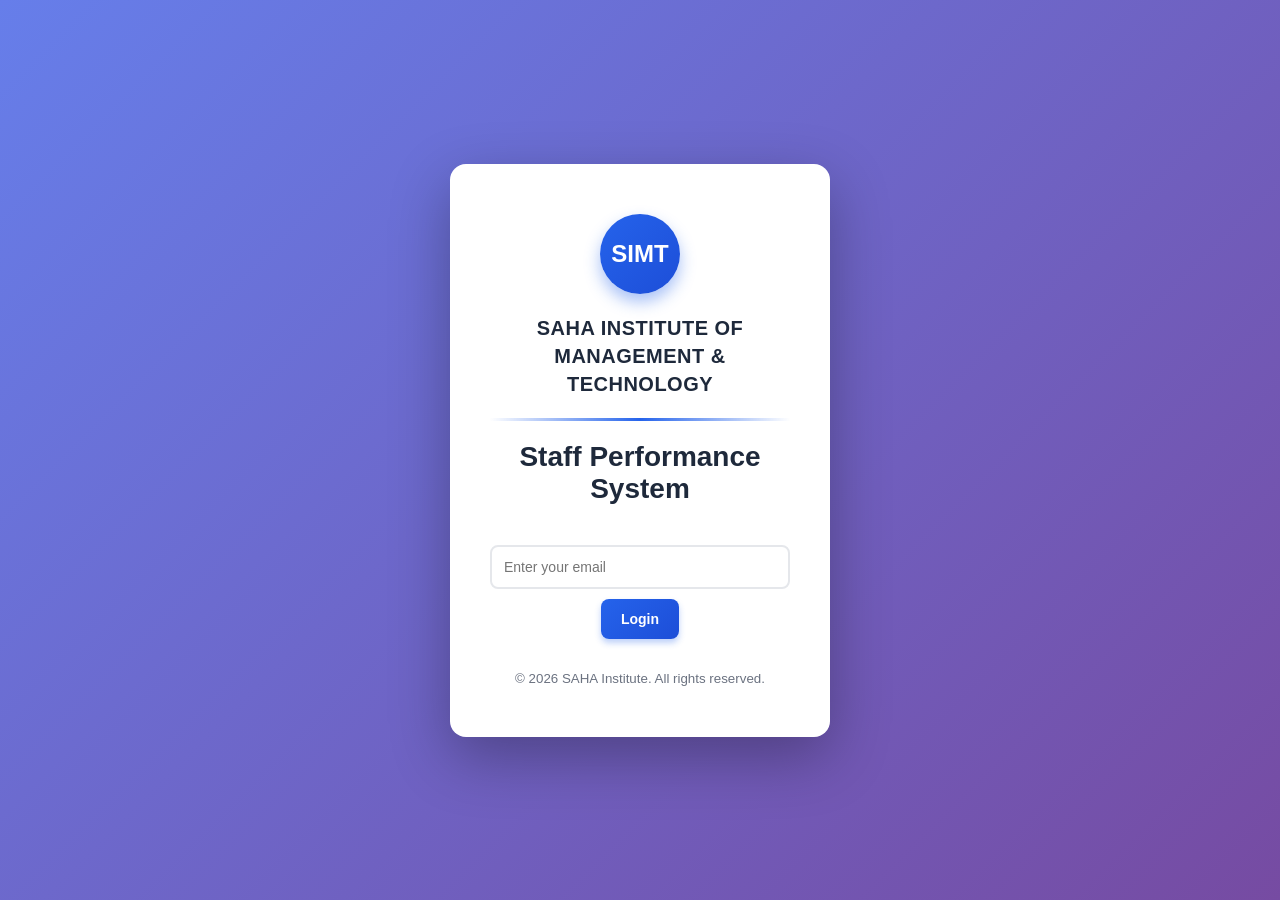
<file: index.html>
<!DOCTYPE html>
<html lang="en">

<head>
  <meta charset="UTF-8">
  <meta name="viewport" content="width=device-width, initial-scale=1.0">
  <title>SAHA Institute - Staff Performance System</title>
  <link rel="stylesheet" href="style.css">
</head>

<body>

  <div class="login-container">

    <div class="login-card">

      <div class="institute-logo">
        <div class="logo-circle">SIMT</div>
      </div>

      <h1 class="institute-name">SAHA INSTITUTE OF<br>MANAGEMENT & TECHNOLOGY</h1>
      
      <div class="login-divider"></div>

      <h2>Staff Performance System</h2>

      <input type="email" id="email" placeholder="Enter your email" onkeypress="if(event.key==='Enter') login()">

      <button onclick="login()" id="loginBtn">Login</button>

      <div class="login-footer">
        <small>© 2026 SAHA Institute. All rights reserved.</small>
      </div>

    </div>

  </div>

  <script src="script.js"></script>

</body>

</html>
</file>
<file: style.css>
* {
  margin: 0;
  padding: 0;
  box-sizing: border-box;
  font-family: 'Segoe UI', Tahoma, Geneva, Verdana, sans-serif;
}

/* Performance Optimizations */
body {
  background: linear-gradient(135deg, #667eea 0%, #764ba2 100%);
  min-height: 100vh;
  -webkit-font-smoothing: antialiased;
  -moz-osx-font-smoothing: grayscale;
  text-rendering: optimizeLegibility;
}

/* Reduce paint on scroll */
.container {
  will-change: transform;
  contain: layout style paint;
}

/* Optimize images */
img {
  max-width: 100%;
  height: auto;
}

/* Optimize animations */
*, *::before, *::after {
  -webkit-transform: translateZ(0);
  transform: translateZ(0);
}

/* Top Header */
.header {
  background: linear-gradient(135deg, #1e293b 0%, #334155 100%);
  color: white;
  padding: 20px 30px;
  font-size: 24px;
  font-weight: 600;
  box-shadow: 0 4px 6px rgba(0, 0, 0, 0.1);
  display: flex;
  justify-content: space-between;
  align-items: center;
}

.header-title {
  display: flex;
  align-items: center;
  gap: 10px;
}

.user-info {
  display: flex;
  align-items: center;
  gap: 15px;
  font-size: 14px;
}

.logout-btn {
  background: #ef4444;
  padding: 8px 16px;
  font-size: 14px;
  margin: 0;
}

.logout-btn:hover {
  background: #dc2626;
}

/* Layout */
.container {
  width: 95%;
  max-width: 1200px;
  margin: 30px auto;
  padding-bottom: 30px;
}

/* Cards */
.card {
  background: white;
  padding: 30px;
  border-radius: 12px;
  box-shadow: 0 8px 24px rgba(0, 0, 0, 0.12);
  margin-bottom: 25px;
  transition: transform 0.2s, box-shadow 0.2s;
}

.card:hover {
  transform: translateY(-2px);
  box-shadow: 0 12px 32px rgba(0, 0, 0, 0.15);
}

/* Titles */
.card h2 {
  margin-bottom: 20px;
  color: #1e293b;
  font-size: 20px;
  border-bottom: 3px solid #2563eb;
  padding-bottom: 10px;
}

/* Inputs */
input {
  width: 100%;
  padding: 12px;
  border: 2px solid #e5e7eb;
  border-radius: 8px;
  margin-top: 10px;
  font-size: 14px;
  transition: border-color 0.3s;
}

input:focus {
  outline: none;
  border-color: #2563eb;
}

input[type="number"] {
  width: 70px;
  text-align: center;
}

/* Buttons */
button {
  background: linear-gradient(135deg, #2563eb 0%, #1d4ed8 100%);
  color: white;
  border: none;
  padding: 12px 20px;
  border-radius: 8px;
  cursor: pointer;
  margin-top: 10px;
  font-size: 14px;
  font-weight: 600;
  transition: all 0.3s;
  box-shadow: 0 4px 6px rgba(37, 99, 235, 0.3);
}

button:hover {
  background: linear-gradient(135deg, #1d4ed8 0%, #1e40af 100%);
  transform: translateY(-2px);
  box-shadow: 0 6px 12px rgba(37, 99, 235, 0.4);
}

button:active {
  transform: translateY(0);
}

button:disabled {
  background: #9ca3af;
  cursor: not-allowed;
  box-shadow: none;
}

/* Tables */
table {
  width: 100%;
  border-collapse: collapse;
  margin-top: 20px;
  overflow: hidden;
  border-radius: 8px;
}

th {
  background: linear-gradient(135deg, #2563eb 0%, #1d4ed8 100%);
  color: white;
  padding: 14px 10px;
  text-align: center;
  font-weight: 600;
  font-size: 14px;
}

td {
  padding: 12px 10px;
  text-align: center;
  border-bottom: 1px solid #e5e7eb;
  font-size: 14px;
}

tr:hover {
  background: #f9fafb;
}

tr:last-child td {
  border-bottom: none;
}

/* Rank Highlight */
.rank1 {
  background: linear-gradient(135deg, #fbbf24 0%, #f59e0b 100%);
  font-weight: bold;
  color: #78350f;
}

.rank2 {
  background: linear-gradient(135deg, #d1d5db 0%, #9ca3af 100%);
  font-weight: bold;
  color: #1f2937;
}

.rank3 {
  background: linear-gradient(135deg, #f97316 0%, #ea580c 100%);
  font-weight: bold;
  color: #7c2d12;
}

.best-performer {
  background: linear-gradient(135deg, #10b981 0%, #059669 100%);
  color: white;
  padding: 20px;
  border-radius: 12px;
  text-align: center;
  margin-bottom: 25px;
  box-shadow: 0 8px 24px rgba(16, 185, 129, 0.3);
}

.best-performer h3 {
  font-size: 18px;
  margin-bottom: 10px;
}

.best-performer .name {
  font-size: 32px;
  font-weight: bold;
  margin: 10px 0;
}

.best-performer .score {
  font-size: 24px;
  opacity: 0.9;
}

/* Login Page */
.login-container {
  height: 100vh;
  display: flex;
  justify-content: center;
  align-items: center;
  background: linear-gradient(135deg, #667eea 0%, #764ba2 100%);
}

.login-card {
  background: white;
  padding: 50px 40px;
  border-radius: 16px;
  box-shadow: 0 20px 60px rgba(0, 0, 0, 0.3);
  width: 380px;
  text-align: center;
}

.login-card h2 {
  color: #1e293b;
  margin-bottom: 30px;
  font-size: 28px;
}

/* Performance Stats */
.stats-grid {
  display: grid;
  grid-template-columns: repeat(auto-fit, minmax(200px, 1fr));
  gap: 15px;
  margin-bottom: 20px;
}

.stat-item {
  background: #f9fafb;
  padding: 15px;
  border-radius: 8px;
  border-left: 4px solid #2563eb;
}

.stat-label {
  font-size: 12px;
  color: #6b7280;
  text-transform: uppercase;
  font-weight: 600;
  margin-bottom: 5px;
}

.stat-value {
  font-size: 24px;
  font-weight: bold;
  color: #1e293b;
}

/* Loading Spinner */
.loading {
  display: inline-block;
  width: 20px;
  height: 20px;
  border: 3px solid rgba(255, 255, 255, 0.3);
  border-radius: 50%;
  border-top-color: white;
  animation: spin 0.8s linear infinite;
}

@keyframes spin {
  to { transform: rotate(360deg); }
}

/* Alert Messages */
.alert {
  padding: 12px 20px;
  border-radius: 8px;
  margin-bottom: 20px;
  font-size: 14px;
}

.alert-success {
  background: #d1fae5;
  color: #065f46;
  border-left: 4px solid #10b981;
}

.alert-error {
  background: #fee2e2;
  color: #991b1b;
  border-left: 4px solid #ef4444;
}

/* Enhanced Mobile Responsiveness */
@media (max-width: 768px) {
  body {
    font-size: 14px;
    line-height: 1.4;
  }
  
  .container {
    width: 95%;
    max-width: 100%;
    padding: 10px;
  }
  
  .card {
    padding: 15px;
    margin-bottom: 15px;
    border-radius: 8px;
  }
  
  .header {
    flex-direction: column;
    gap: 10px;
    text-align: center;
    padding: 15px 20px;
  }
  
  .header-title {
    flex-direction: column;
    gap: 5px;
  }
  
  .user-info {
    font-size: 12px;
    gap: 10px;
  }
  
  table {
    font-size: 11px;
    border-collapse: collapse;
    width: 100%;
    overflow-x: auto;
    display: block;
    white-space: nowrap;
  }
  
  input[type="number"] {
    width: 50px;
    font-size: 14px;
    padding: 4px;
  }
  
  button {
    padding: 8px 12px;
    font-size: 12px;
    margin: 2px;
  }
  
  .stats-grid {
    grid-template-columns: repeat(2, 1fr);
    gap: 10px;
  }
  
  .stat-item {
    padding: 10px;
  }
}

/* Super Mobile Optimization */
@media (max-width: 480px) {
  .container {
    width: 100%;
    padding: 5px;
  }
  
  .card {
    padding: 10px;
    margin-bottom: 10px;
  }
  
  .header {
    padding: 10px 15px;
  }
  
  .header-logo {
    width: 40px;
    height: 40px;
    font-size: 14px;
  }
  
  .header-institute {
    font-size: 14px;
  }
  
  .header-subtitle {
    font-size: 12px;
  }
  
  table {
    font-size: 10px;
  }
  
  input[type="number"] {
    width: 45px;
    font-size: 12px;
  }
  
  button {
    padding: 6px 10px;
    font-size: 11px;
  }
  
  .stats-grid {
    grid-template-columns: 1fr;
    gap: 8px;
  }
  
  .stat-item {
    padding: 8px;
  }
  
  .dashboard-stats {
    grid-template-columns: repeat(2, 1fr);
    gap: 8px;
  }
}


/* ================= SAHA INSTITUTE BRANDING ================= */

.institute-logo {
  text-align: center;
  margin-bottom: 20px;
}

.logo-circle {
  width: 80px;
  height: 80px;
  background: linear-gradient(135deg, #2563eb 0%, #1d4ed8 100%);
  border-radius: 50%;
  display: flex;
  align-items: center;
  justify-content: center;
  margin: 0 auto;
  font-size: 24px;
  font-weight: bold;
  color: white;
  box-shadow: 0 8px 16px rgba(37, 99, 235, 0.4);
}

.institute-name {
  font-size: 20px;
  font-weight: 700;
  color: #1e293b;
  text-align: center;
  line-height: 1.4;
  margin-bottom: 20px;
  letter-spacing: 0.5px;
}

.login-divider {
  height: 3px;
  background: linear-gradient(90deg, transparent, #2563eb, transparent);
  margin: 20px 0;
}

.login-footer {
  margin-top: 30px;
  text-align: center;
  color: #6b7280;
}

.header-logo {
  width: 50px;
  height: 50px;
  background: white;
  border-radius: 50%;
  display: flex;
  align-items: center;
  justify-content: center;
  font-size: 16px;
  font-weight: bold;
  color: #2563eb;
  box-shadow: 0 4px 8px rgba(0, 0, 0, 0.1);
}

.header-institute {
  font-size: 18px;
  font-weight: 700;
  letter-spacing: 1px;
}

.header-subtitle {
  font-size: 14px;
  opacity: 0.9;
  font-weight: 400;
}

.footer {
  background: #1e293b;
  color: white;
  text-align: center;
  padding: 20px;
  margin-top: 50px;
  font-size: 14px;
}

/* ================= NEW FEATURES STYLING ================= */

.form-grid {
  display: grid;
  grid-template-columns: repeat(auto-fit, minmax(200px, 1fr));
  gap: 10px;
}

.card-actions {
  display: flex;
  gap: 10px;
  margin-bottom: 15px;
  flex-wrap: wrap;
}

.btn-secondary {
  background: linear-gradient(135deg, #10b981 0%, #059669 100%);
}

.btn-secondary:hover {
  background: linear-gradient(135deg, #059669 0%, #047857 100%);
}

.info-text {
  color: #6b7280;
  margin-bottom: 15px;
  font-size: 14px;
}

.dashboard-stats {
  display: grid;
  grid-template-columns: repeat(auto-fit, minmax(200px, 1fr));
  gap: 20px;
  margin-bottom: 25px;
}

.stat-card {
  background: white;
  padding: 25px;
  border-radius: 12px;
  box-shadow: 0 8px 24px rgba(0, 0, 0, 0.12);
  text-align: center;
  border-top: 4px solid #2563eb;
  transition: transform 0.2s;
}

.stat-card:hover {
  transform: translateY(-5px);
}

.stat-card.green {
  border-top-color: #10b981;
}

.stat-card.orange {
  border-top-color: #f59e0b;
}

.stat-card.purple {
  border-top-color: #8b5cf6;
}

.stat-card-icon {
  font-size: 36px;
  margin-bottom: 10px;
}

.stat-card-value {
  font-size: 32px;
  font-weight: bold;
  color: #1e293b;
  margin: 10px 0;
}

.stat-card-label {
  font-size: 14px;
  color: #6b7280;
  text-transform: uppercase;
  font-weight: 600;
}

.performance-message {
  margin-top: 20px;
  padding: 15px;
  border-radius: 8px;
  text-align: center;
  font-weight: 600;
}

.performance-message.excellent {
  background: #d1fae5;
  color: #065f46;
  border-left: 4px solid #10b981;
}

.performance-message.good {
  background: #dbeafe;
  color: #1e40af;
  border-left: 4px solid #2563eb;
}

.performance-message.needs-improvement {
  background: #fef3c7;
  color: #92400e;
  border-left: 4px solid #f59e0b;
}

.goals-info {
  background: #f9fafb;
  padding: 20px;
  border-radius: 8px;
  border-left: 4px solid #2563eb;
}

.goals-info p {
  margin: 10px 0;
  color: #374151;
}

.goal-tips {
  margin-top: 20px;
}

.goal-tips h3 {
  color: #1e293b;
  font-size: 16px;
  margin-bottom: 10px;
}

.goal-tips ul {
  list-style: none;
  padding: 0;
}

.goal-tips li {
  padding: 8px 0;
  padding-left: 25px;
  position: relative;
  color: #4b5563;
}

.goal-tips li:before {
  content: "✓";
  position: absolute;
  left: 0;
  color: #10b981;
  font-weight: bold;
}

/* Comments Section */
.comments-section {
  margin-top: 15px;
  padding: 15px;
  background: #f9fafb;
  border-radius: 8px;
}

.comment-input {
  width: 100%;
  min-height: 60px;
  padding: 10px;
  border: 2px solid #e5e7eb;
  border-radius: 8px;
  resize: vertical;
  font-family: inherit;
  margin-top: 10px;
}

.comment-display {
  background: white;
  padding: 12px;
  border-radius: 6px;
  margin-top: 10px;
  border-left: 3px solid #2563eb;
  font-size: 14px;
  color: #374151;
}

/* Print Styles */
@media print {
  .header-title, .user-info, .logout-btn, button, input {
    display: none !important;
  }
  
  .card {
    page-break-inside: avoid;
    box-shadow: none;
    border: 1px solid #e5e7eb;
  }
  
  body {
    background: white;
  }
}

/* Enhanced Mobile Responsiveness */
@media (max-width: 768px) {
  .institute-name {
    font-size: 16px;
  }
  
  .header-institute {
    font-size: 14px;
  }
  
  .header-subtitle {
    font-size: 12px;
  }
  
  .form-grid {
    grid-template-columns: 1fr;
  }
  
  .dashboard-stats {
    grid-template-columns: 1fr;
  }
  
  .stat-card-value {
    font-size: 24px;
  }
}


/* Ranking Display */
.ranking-display {
  display: flex;
  align-items: center;
  gap: 20px;
  padding: 25px;
  background: #f9fafb;
  border-radius: 12px;
  border-left: 4px solid #2563eb;
}

.ranking-display.rank1 {
  background: linear-gradient(135deg, #fef3c7 0%, #fde68a 100%);
  border-left-color: #f59e0b;
}

.ranking-display.rank2 {
  background: linear-gradient(135deg, #f3f4f6 0%, #e5e7eb 100%);
  border-left-color: #9ca3af;
}

.ranking-display.rank3 {
  background: linear-gradient(135deg, #fed7aa 0%, #fdba74 100%);
  border-left-color: #f97316;
}

.rank-icon {
  font-size: 48px;
}

.rank-details {
  flex: 1;
}

.rank-position {
  font-size: 24px;
  font-weight: bold;
  color: #1e293b;
  margin-bottom: 5px;
}

.rank-percentile {
  font-size: 16px;
  color: #6b7280;
  margin-bottom: 5px;
}

.rank-score {
  font-size: 18px;
  font-weight: 600;
  color: #2563eb;
}


/* ================= PERFORMANCE HISTORY STYLES ================= */

.history-chart {
  margin: 20px 0;
  padding: 20px;
  background: #f9fafb;
  border-radius: 8px;
}

.history-bar-container {
  margin-bottom: 15px;
}

.history-date {
  font-size: 12px;
  color: #6b7280;
  margin-bottom: 5px;
  font-weight: 600;
}

.history-bar-wrapper {
  background: #e5e7eb;
  border-radius: 8px;
  height: 40px;
  position: relative;
  overflow: hidden;
}

.history-bar {
  background: linear-gradient(90deg, #2563eb 0%, #1d4ed8 100%);
  height: 100%;
  border-radius: 8px;
  display: flex;
  align-items: center;
  justify-content: flex-end;
  padding-right: 10px;
  transition: width 0.5s ease;
  min-width: 50px;
}

.history-score {
  color: white;
  font-weight: bold;
  font-size: 14px;
}

.history-table {
  margin-top: 20px;
  width: 100%;
  border-collapse: collapse;
}

.history-table th {
  background: #1e293b;
  color: white;
  padding: 12px;
  text-align: center;
  font-size: 13px;
}

.history-table td {
  padding: 10px;
  text-align: center;
  border-bottom: 1px solid #e5e7eb;
  font-size: 13px;
}

.history-table tr:hover {
  background: #f9fafb;
}

select {
  width: 100%;
  max-width: 400px;
  padding: 12px;
  border: 2px solid #e5e7eb;
  border-radius: 8px;
  font-size: 14px;
  margin: 15px 0;
  background: white;
  cursor: pointer;
}

select:focus {
  outline: none;
  border-color: #2563eb;
}

/* ================= COMMENTS STYLES ================= */

.btn-comment {
  background: linear-gradient(135deg, #8b5cf6 0%, #7c3aed 100%);
  padding: 8px 12px;
  font-size: 16px;
  min-width: 40px;
}

.btn-comment:hover {
  background: linear-gradient(135deg, #7c3aed 0%, #6d28d9 100%);
}

.comment-display {
  display: flex;
  gap: 15px;
  padding: 20px;
  background: #eff6ff;
  border-radius: 8px;
  border-left: 4px solid #2563eb;
  align-items: flex-start;
}

.comment-icon {
  font-size: 32px;
  flex-shrink: 0;
}

.comment-text {
  flex: 1;
  color: #1e293b;
  line-height: 1.6;
  font-size: 15px;
  white-space: pre-wrap;
}

.no-comment {
  padding: 20px;
  text-align: center;
  color: #6b7280;
  font-style: italic;
  background: #f9fafb;
  border-radius: 8px;
}

#commentsCard {
  border-left: 4px solid #8b5cf6;
}

/* ================= RESPONSIVE UPDATES ================= */

@media (max-width: 768px) {
  .history-bar-wrapper {
    height: 35px;
  }
  
  .history-score {
    font-size: 12px;
  }
  
  .history-date {
    font-size: 11px;
  }
  
  .history-table {
    font-size: 11px;
  }
  
  .history-table th,
  .history-table td {
    padding: 8px 4px;
  }
  
  .comment-display {
    flex-direction: column;
    gap: 10px;
  }
  
  .comment-icon {
    font-size: 24px;
  }
}
</file>
